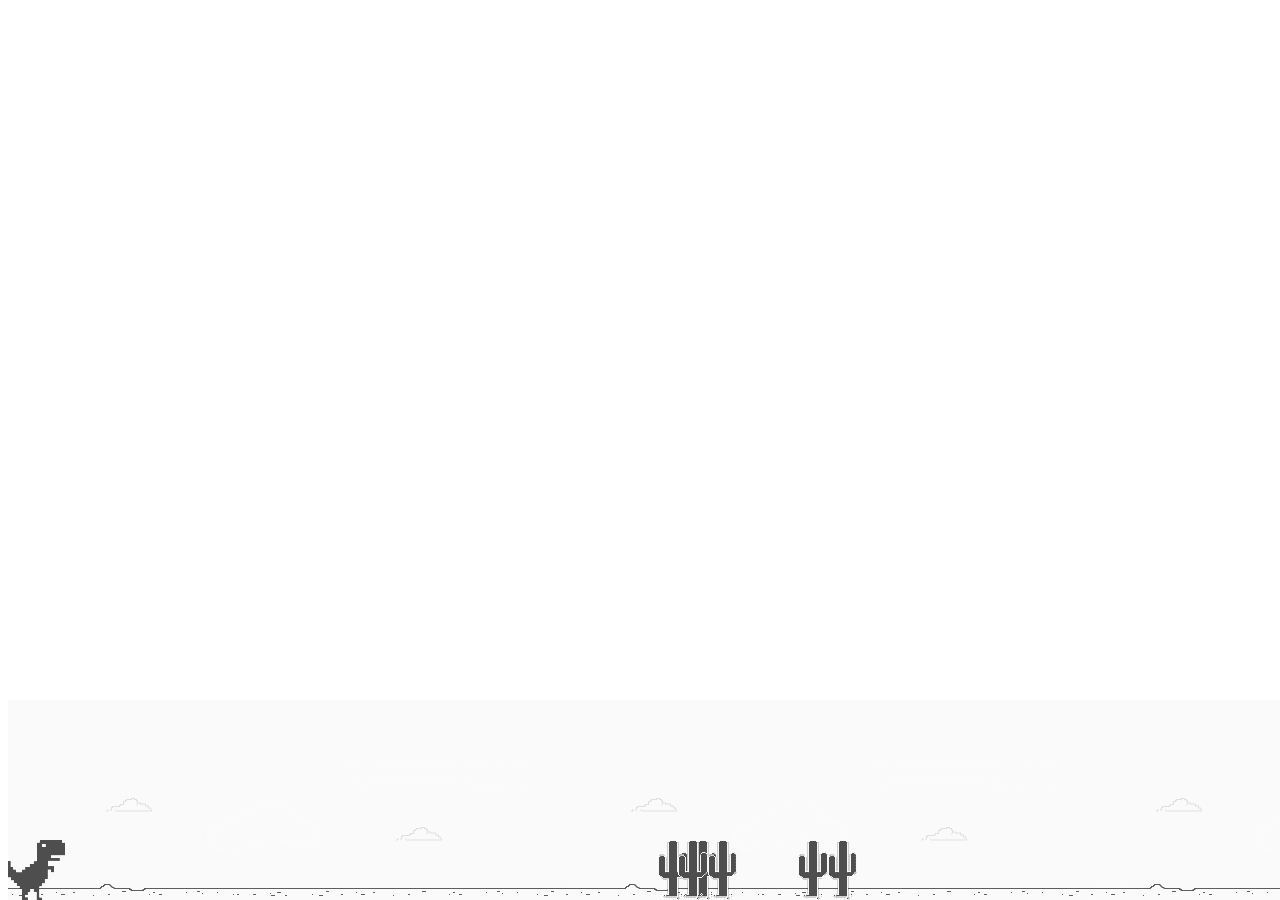
<file: Clone-Dino-Game/index.html>
<!DOCTYPE html>
<html lang="pt-br">
  <head>
    <meta charset="UTF-8" />
    <meta http-equiv="X-UA-Compatible" content="IE=edge" />
    <meta name="viewport" content="width=device-width, initial-scale=1.0" />
    <link rel="stylesheet" href="./style.css" />
    <title>Dino Game</title>
  </head>
  <body>
    <div class="background">
      <div class="dino"></div>
    </div>

    <script src="./script.js"></script>
  </body>
</html>
</file>
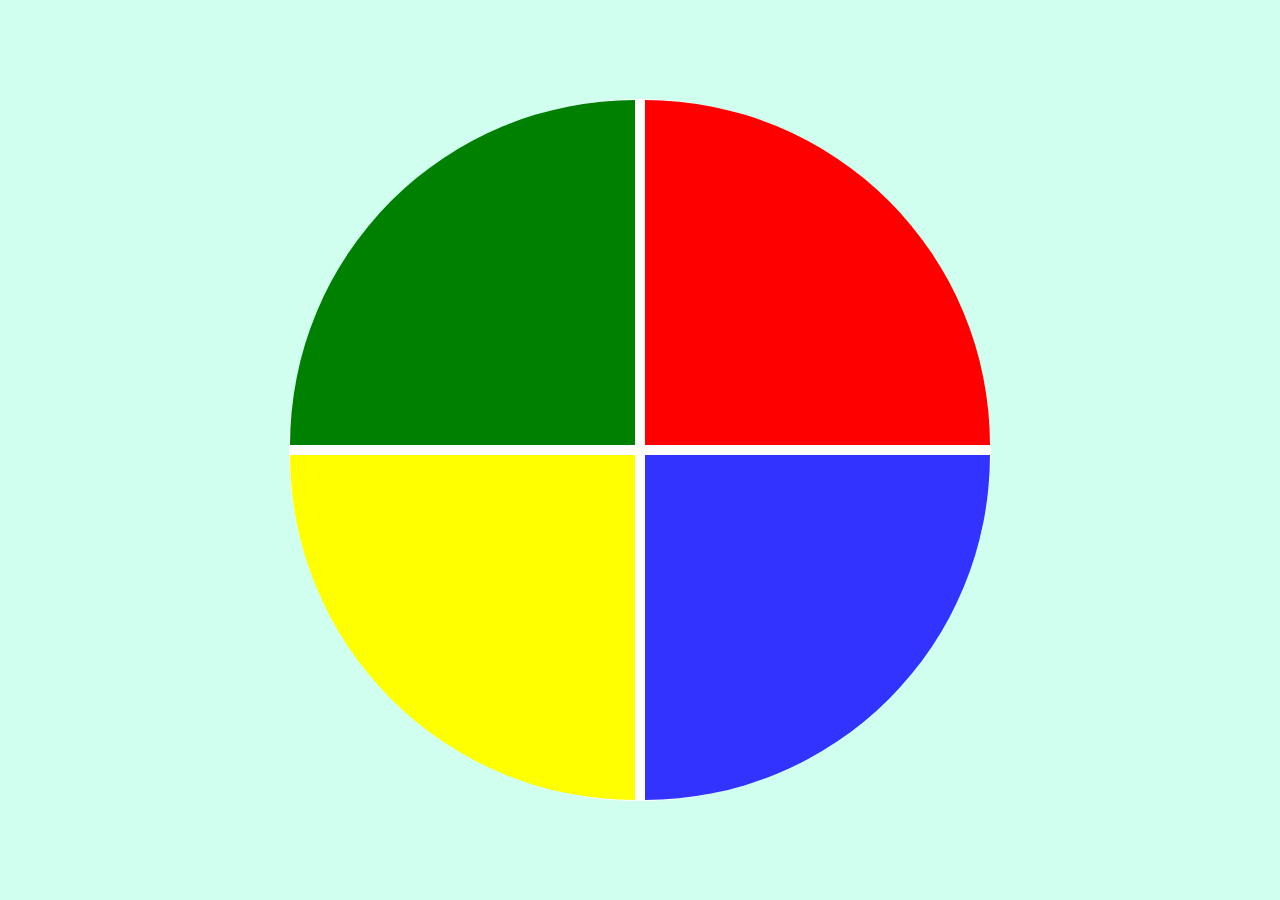
<file: Genius-Game/index.html>
<!DOCTYPE html>
<html lang="en">
<head>
    <meta charset="UTF-8">
    <meta name="viewport" content="width=device-width, initial-scale=1.0">
    <link rel="stylesheet" href="style.css">
    <title>Genesis</title>
</head>
<body>
    <div class="main-game">
        <div class="genius">
            <div class="blue"></div>
            <div class="yellow"></div>
            <div class="red"></div>
            <div class="green"></div>
        </div>
    </div>
    <script type="text/javascript" src="script.js"></script>
</body>
</html>
</file>
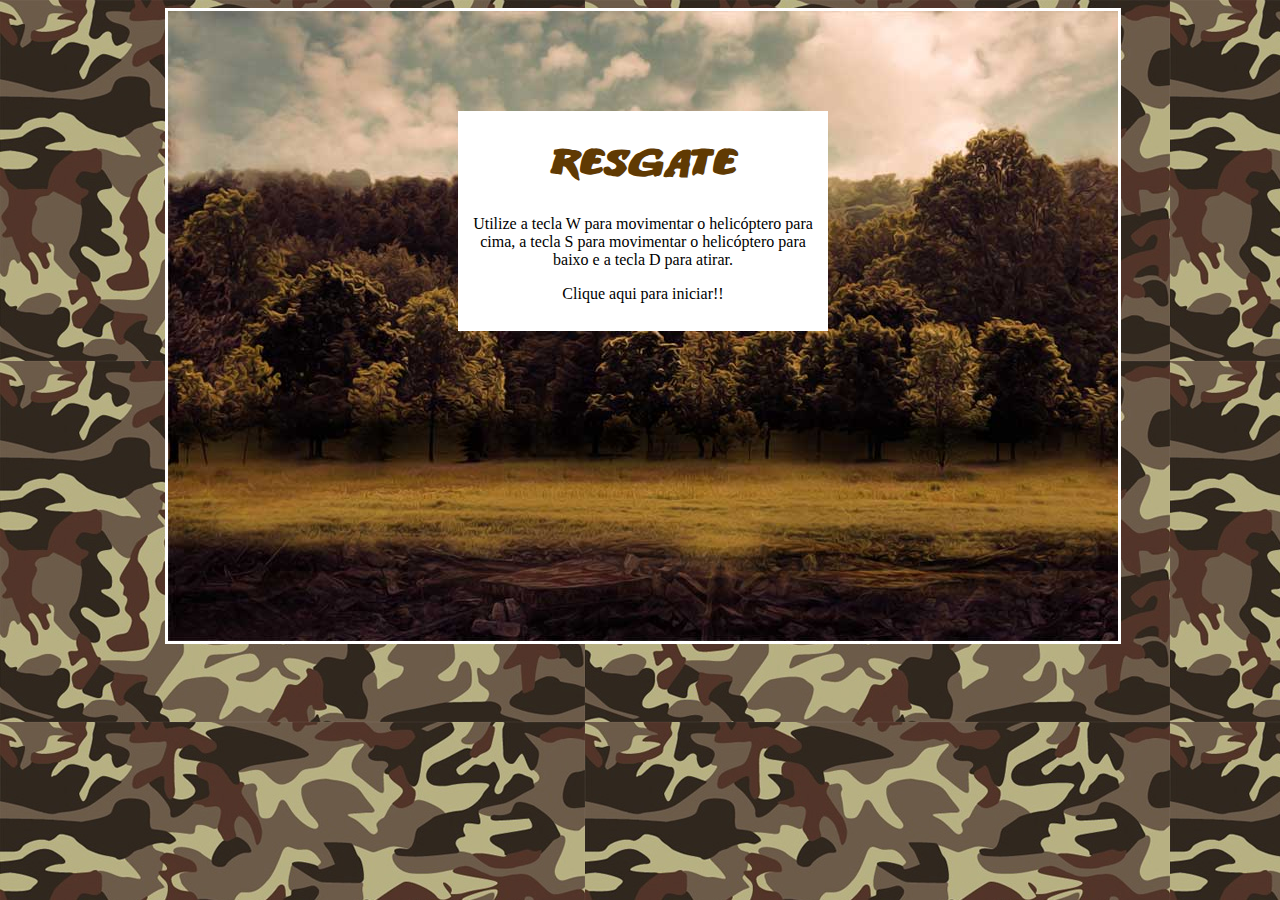
<file: Jogo-de-Naves/index.html>
<!DOCTYPE html>
<html>
  <head>
    <meta charset="utf-8" />
    <title>Resgate</title>
    <link rel="stylesheet" href="./css/style.css" />
  </head>

  <body>
    <div id="container">
      <!-- div container !-->

      <div id="fundoGame">
        <!-- div fundoGame !-->

        <div id="inicio" onclick="start()">
          <h1>Resgate</h1>
          <!-- div inicio !-->
          <p>
            Utilize a tecla W para movimentar o helicóptero para cima, a tecla S
            para movimentar o helicóptero para baixo e a tecla D para atirar.
          </p>
          <p>Clique aqui para iniciar!!</p>
        </div>
        <!-- Fim da div inicio !-->
      </div>
      <!-- Fim da div fundoGame !-->
    </div>
    <!-- Fim da div container !-->

    <!-- Sons do jogo !-->
    <audio src="sons/som.mp3" preload="auto" id="somDisparo"></audio>
    <audio src="sons/explosao.mp3" preload="auto" id="somExplosao"></audio>
    <audio src="sons/musica_fundo.mp3" preload="auto" id="musica"></audio>
    <audio src="sons/gameover.mp3" preload="auto" id="somGameover"></audio>
    <audio src="sons/perdido.mp3" preload="auto" id="somPerdido"></audio>
    <audio src="sons/resgate.mp3" preload="auto" id="somResgate"></audio>

    <script type="text/javascript" src="js/jquery-1.11.1.min.js"></script>
    <script src="./js/script.js"></script>
    <script type="text/javascript" src="js/jquery-collision.min.js"></script>
  </body>
</html>
</file>
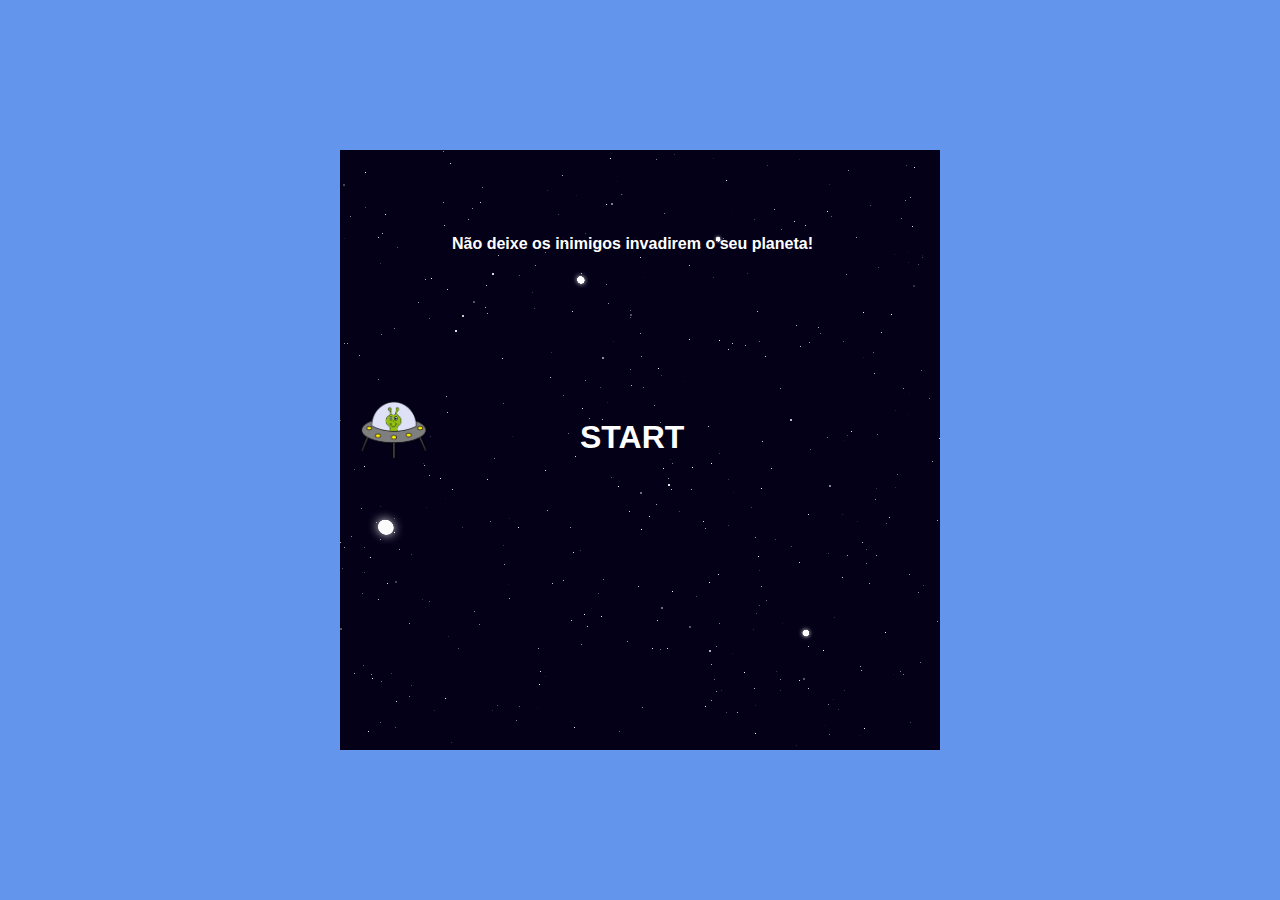
<file: Space-Shooter/index.html>
<!DOCTYPE html>
<html lang="en">
<head>
    <meta charset="UTF-8">
    <meta name="viewport" content="width=device-width, initial-scale=1.0">
    <link rel="stylesheet" href="style.css">
    <title>Shooter</title>
</head>
<body>
    <div id="main-play-area">
        <img class="player-shooter" src="./img/hero.png" alt="hero">
        <h4 class="game-instructions">
            Não deixe os inimigos invadirem o seu planeta!
        </h4>
        <div class="start-button">
            <h1>START</h1>
        </div>
    </div>
    <script type="text/javascript" src="script.js"></script>
</body>
</html>
</file>
<file: Clone-Dino-Game/style.css>
.body{
  background: #fafafa;
}
.dino{
  width: 60px;
  height: 60px;
  background-image: url(./assets/dino.png);
  position: absolute;
  bottom: 0;
}

.cactus{
  width: 60px;
  height: 60px;
  background-image: url(./assets/cactus.png);
  position: absolute;
  bottom: 0;
}

.game-over{
  text-align: center;
  color: #666666;
  margin-top: 50px;
  font-family:  arial;
}

@keyframes slideright{
  from{
    background-position: 70000%;
  }

  to{
    background-position: 0;
  }
}

.background{
  position: absolute;
  bottom: 0;
  background-image: url(./assets/background.png);
  background-repeat: repeat-x;
  animation: slideright 600s infinite linear;
  width: 100%;
  height: 200px;
}
</file>
<file: Genius-Game/style.css>
body {
    margin: 0;
    background-color: rgb(208, 255, 239);
}

.main-game {
    height: 100vh;
    width: 100vw;
    display: flex;
    justify-content: center;
    align-items: center;
}

.genius {
    display: grid;
    grid-template-areas: 'verde vermelho'
    'amarelo azul';
    grid-gap: 10px;
    border: 1px solid #ffffff;
    background-color: #ffffff;
    border-radius: 100%;
    width: 700px;
    height: 700px;
}

.blue {
    grid-area: azul;
    background-color: blue;
    border-bottom-right-radius: 100%;
}

.red {
    grid-area: vermelho;
    background-color: red;
    border-top-right-radius: 100%;
}

.yellow {
    grid-area: amarelo;
    background-color: yellow;
    border-bottom-left-radius: 100%;
}

.green {
    grid-area: verde;
    background-color: green;
    border-top-left-radius: 100%;
}

.selected {
    opacity: 0.8;
}
</file>
<file: Jogo-de-Naves/css/style.css>
@font-face {
  font-family: Titulo;
  src: url('../fontes/ANODETONOONE.TTF');
}

h1 {
  font-family: Titulo;
  font-size: 40px;
  color: #603a03;
}

body {
  background-image: url(../imgs/fundo.jpg);
}

#container {
  width: 950px;
  height: auto;
  position: relative;
  margin-left: auto;
  margin-right: auto;
}

#fundoGame {
  width: 950px;
  height: 630px;
  background-image: url(../imgs/fundo_game.jpg);
  border-color: #fff;
  border-style: solid;
}

#jogador {
  width: 256px;
  height: 66px;
  position: absolute;
  left: 8px;
  top: 179px;
  background-image: url(../imgs/apache.png);
}

#inimigo1 {
  width: 256px;
  height: 66px;
  position: absolute;
  left: 689px;
  top: 253px;
  background-image: url(../imgs/inimigo1.png);
}

#inimigo2 {
  width: 165px;
  height: 70px;
  position: absolute;
  left: 775px;
  top: 447px;
  background-image: url(../imgs/inimigo2.png);
}

#amigo {
  width: 44px;
  height: 51px;
  position: absolute;
  left: 10px;
  top: 464px;
  background-image: url(../imgs/amigo.png);
}

#inicio {
  width: 350px;
  height: 200px;
  background-color: #fff;
  margin-left: auto;
  margin-right: auto;
  margin-top: 100px;
  text-align: center;
  padding: 10px;
}

.anima1 {
  background-image: url(../imgs/helicoptero.png);
  animation: play 0.5s steps(2) infinite;

  -webkit-animation: play 0.5s steps(2) infinite;
  -moz-animation: play 0.5s steps(2) infinite;
  -ms-animation: play 0.5s steps(2) infinite;
  -o-animation: play 0.5s steps(2) infinite;
}

@keyframes play {
  from {
    background-position: 0px;
  }
  to {
    background-position: -512px;
  }
}

@-webkit-keyframes play {
  from {
    background-position: 0px;
  }
  to {
    background-position: -512px;
  }
}

@-moz-keyframes play {
  from {
    background-position: 0px;
  }
  to {
    background-position: -512px;
  }
}

@-ms-keyframes play {
  from {
    background-position: 0px;
  }
  to {
    background-position: -512px;
  }
}

@-o-keyframes play {
  from {
    background-position: 0px;
  }
  to {
    background-position: -512px;
  }
}

.anima2 {
  background-image: url(../imgs/inimigo1.png);
  animation: play 0.5s steps(2) infinite;
  -webkit-animation: play 0.5s steps(2) infinite;
  -moz-animation: play 0.5s steps(2) infinite;
  -ms-animation: play 0.5s steps(2) infinite;
  -o-animation: play 0.5s steps(2) infinite;
}

.anima3 {
  background-image: url(../imgs/amigo.png);
  animation: play2 0.9s steps(12) infinite;
  -webkit-animation: play2 0.9s steps(12) infinite;
  -moz-animation: play2 0.9s steps(12) infinite;
  -ms-animation: play2 0.9s steps(12) infinite;
  -o-animation: play2 0.9s steps(12) infinite;
}

@keyframes play2 {
  from {
    background-position: 0px;
  }
  to {
    background-position: -528px;
  }
}

@-webkit-keyframes play2 {
  from {
    background-position: 0px;
  }
  to {
    background-position: -528px;
  }
}

@-moz-keyframes play2 {
  from {
    background-position: 0px;
  }
  to {
    background-position: -528px;
  }
}

@-ms-keyframes play2 {
  from {
    background-position: 0px;
  }
  to {
    background-position: -528px;
  }
}

@-o-keyframes play2 {
  from {
    background-position: 0px;
  }
  to {
    background-position: -528px;
  }
}

#disparo {
  width: 50px;
  height: 8px;
  position: absolute;
  background-image: url(../imgs/disparo.png);
}

#explosao1 {
	width:15px;
	height:87px;
	position:absolute;

}

#explosao2 {
	width:15px;
	height:87px;
	position:absolute;
	
}

#explosao3 {
	width:44px;
	height:51px;
	position:absolute;
}

.anima4 {
	width:44px;
	height:51px;
	background-image:url(../imgs/amigo_morte.png);
	animation:play3 .5s steps(7) infinite;
	-webkit-animation: play3 .5s steps(7) infinite;
       -moz-animation: play3 .5s steps(7) infinite;
        -ms-animation: play3 .5s steps(7) infinite;
         -o-animation: play3 .5s steps(7) infinite;
}

@keyframes play3 {
	from {background-position:0px;}
	to {background-position:-308px;}
}

@-webkit-keyframes play3 {
   from { background-position:    0px; }
     to { background-position: -308px; }
}

@-moz-keyframes play3 {
   from { background-position:    0px; }
     to { background-position: -308px; }
}

@-ms-keyframes play3 {
   from { background-position:    0px; }
     to { background-position: -308px; }
}

@-o-keyframes play3 {
   from { background-position:    0px; }
     to { background-position: -308px; }
}

#placar {
	width: 450px;
	height: 50px;
	position: absolute;
	left: 5px;
	top: 590px;
}

h2 {
	font-family:Titulo;
	font-size:20px;
	color:#FFF
}

#energia {
	width: 140px;
	height: 38px;
	position: absolute;
	left: 750px;
	top: 7px;	
}

h3 {
	font-family:Titulo;
	font-size:20px;
	color:#603A03;

}

#fim {
	width:350px;
	height:200px;
	background-color:#FFF;
 	margin-left:auto;
    	margin-right:auto;
 	margin-top:100px;
	text-align:center;
	padding:10px;

}
</file>
<file: Space-Shooter/style.css>
body {
    height: 100vh;
    width: 100%;
    display: flex;
    justify-content: center;
    align-items: center;
    padding: 0;
    margin: 0;
    font-family: sans-serif;
    background-color: cornflowerblue;
}

#main-play-area {
    background-color: black;
    background-image: url(img/space.png);
    height: 600px;
    width: 600px;
}

.game-instructions {
    position: relative;
    color: white;
    left: 7rem;
    top: 0px;
}

.start-button {
    position: relative;
    color: white;
    top: 9rem;
    left: 15rem;
    cursor: pointer;
}

.player-shooter {
    position: relative;
    height: 60px;
    width: 70px;
    left: 20px;
    top: 250px
}

.laser {
    position: relative;
    width: 40px;
    height: 30px;
}

.alien {
    height: 60px;
    width: 70px;
    position: relative;
}

.alien-transition {
    opacity: 1;
    transition: opacity 1.5s ease-in-out;
}

.dead-alien {
    height: 60px;
    width: 70px;
    position: relative;
    opacity: 0;
}
</file>
